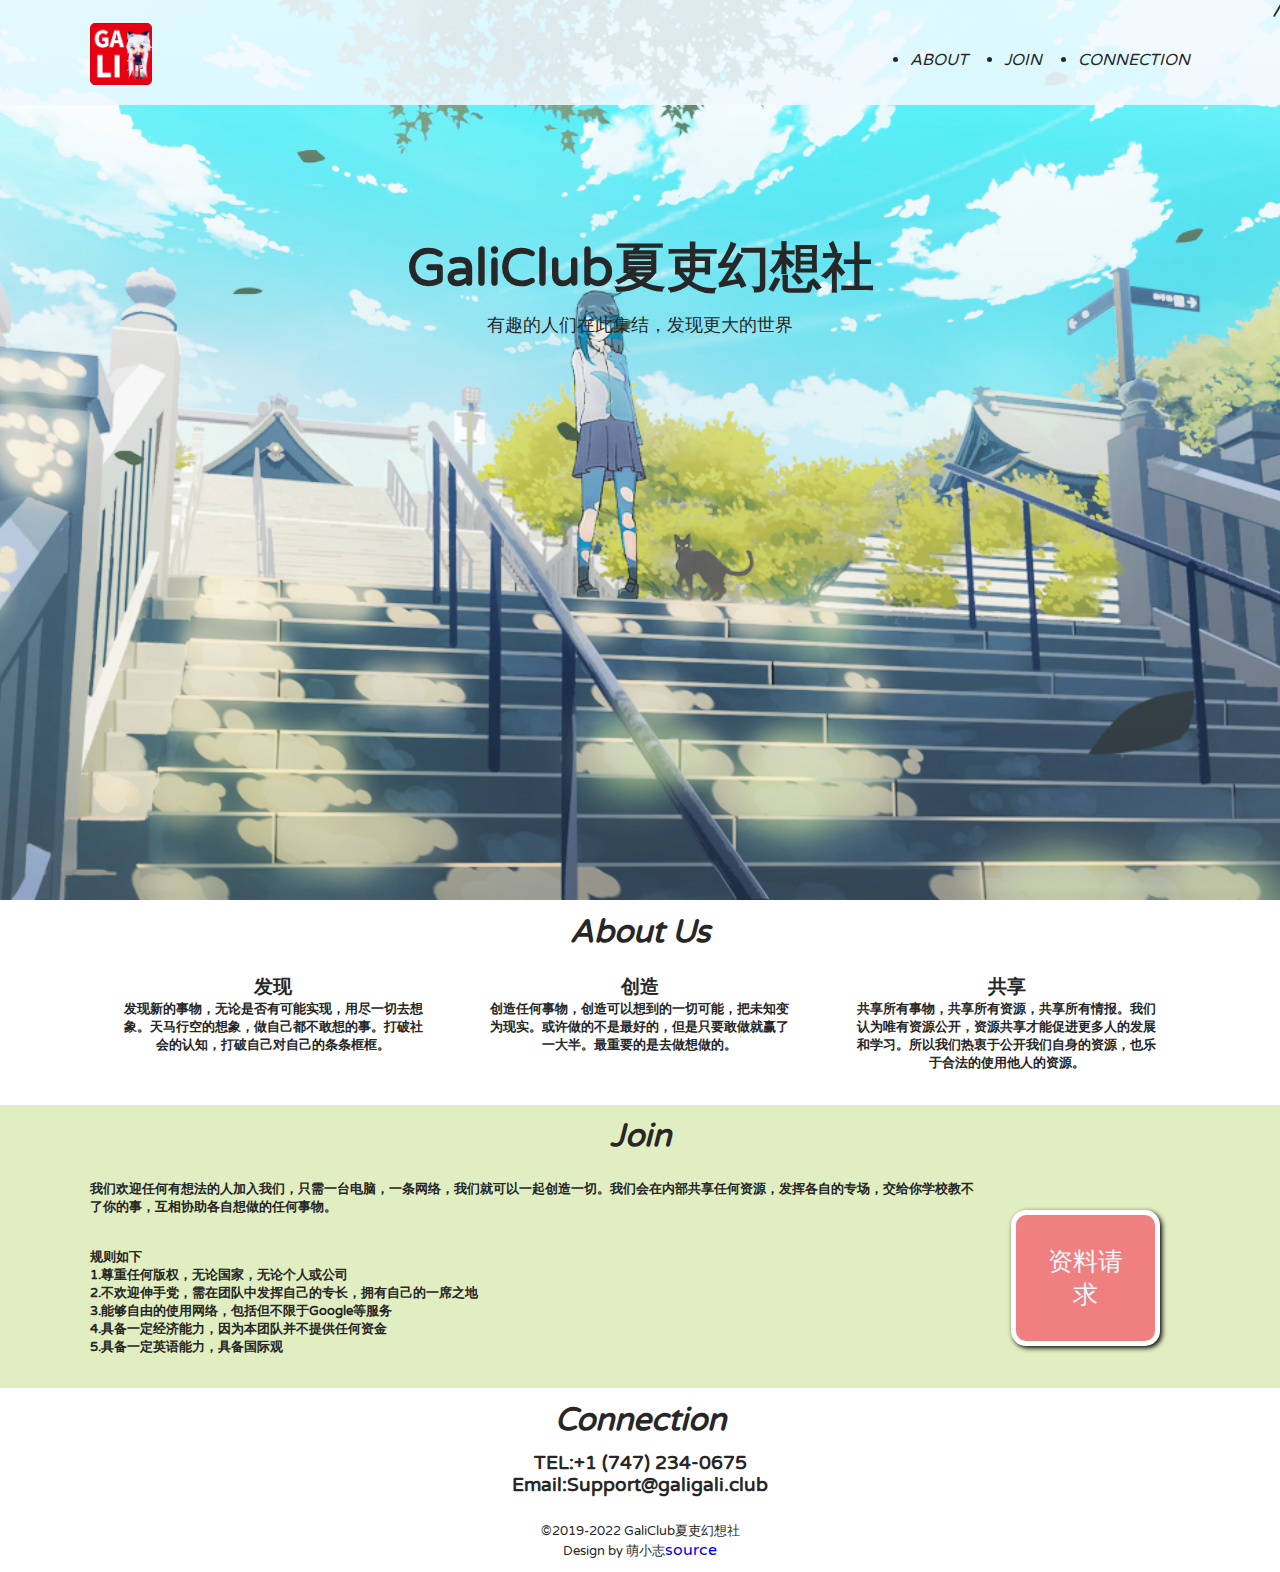
<file: index.html>
<!doctype html>
<html lang="zh-Hant-CN">
    <head>
      <meta chearset="UTF-8">
      <title>GaliClub夏吏幻想社</title>
      <meta name="description" content="有趣的人们在此集结">
      <meta name="viewport" content="width=device-width, initial-scale=1">
      <link rel="icon" type="image/png" href="img/GaliClub Logo 2021.png">
      <link rel="preconnect" href="https://fonts.googleapis.com"> 
      <link rel="preconnect" href="https://fonts.gstatic.com" crossorigin> 
      <link href="https://fonts.googleapis.com/css2?family=Noto+Sans+SC&display=swap" rel="stylesheet">
      <link rel="preconnect" href="https://fonts.googleapis.com">
      <link rel="preconnect" href="https://fonts.gstatic.com" crossorigin>
      <link href="https://fonts.googleapis.com/css2?family=Varela+Round&display=swap" rel="stylesheet">
      <link rel="stylesheet" href="css/style.css">
      <link rel="stylesheet" href="https://cdnjs.cloudflare.com/ajax/libs/animate.css/4.1.1/animate.min.css"/>
    </head>
<!--./head-->
  <body>
    <div id="home" class="big-bg">
      <header>
        <div class="wrapper page-header">
          <h1><a href="https://about.galigali.club"><img class="logo" src="img/GaliClub Logo 2021.png" alt="GaliClub夏吏幻想社"></a></h1>
            <ul class="main-nav">
              <li>
                <a href="#about">About</a>
              </li>
              <li>
                <a href="#join">Join</a>
              </li>
              <li>
                <a href="#contact">Connection</a>
              </li>
            </ul>
        </div>
      </header>
      <div class="home-content wrapper">
        <h2 class="home-title animate__animated animate__rubberBand">GaliClub夏吏幻想社</h2>
        <p class="animate__animated animate__zoomInDown">有趣的人们在此集结，发现更大的世界</p>
      </div>
    </div>
<!--./header-->
    <section id="about">
      <h1>About Us</h1>
      <div class="wrapper">
        <div class="box">
          <h3>发现</h3>
          <h5>发现新的事物，无论是否有可能实现，用尽一切去想象。天马行空的想象，做自己都不敢想的事。打破社会的认知，打破自己对自己的条条框框。</h5>
        </div>
        <div class="box">
          <h3>创造</h3>
          <h5>创造任何事物，创造可以想到的一切可能，把未知变为现实。或许做的不是最好的，但是只要敢做就赢了一大半。最重要的是去做想做的。</h5>
        </div>
        <div class="box">
          <h3>共享</h3>
          <h5>共享所有事物，共享所有资源，共享所有情报。我们认为唯有资源公开，资源共享才能促进更多人的发展和学习。所以我们热衷于公开我们自身的资源，也乐于合法的使用他人的资源。</h5>
        </div>
      </div>
    </section>
<!--./about-->
    <section id="join">
      <h1>Join</h1>
      <div class="wrapper">
        <h5>我们欢迎任何有想法的人加入我们，只需一台电脑，一条网络，我们就可以一起创造一切。我们会在内部共享任何资源，发挥各自的专场，交给你学校教不了你的事，互相协助各自想做的任何事物。<br>
            <br> 
            <br> 
            规则如下<br>
            1.尊重任何版权，无论国家，无论个人或公司<br>
            2.不欢迎伸手党，需在团队中发挥自己的专长，拥有自己的一席之地<br>
            3.能够自由的使用网络，包括但不限于Google等服务<br>
            4.具备一定经济能力，因为本团队并不提供任何资金<br>
            5.具备一定英语能力，具备国际观<br>
        </h5>
          <a href="join" class="button">资料请求</a>
      </div>
    </section>
<!--./join-->    
    <section id="contact">
      <h1>Connection</h1>
      <h3>TEL:+1 (747) 234-0675</h3>
      <h3>Email:Support@galigali.club</h3>
    </section>
<!--./contact-->
    <footer class="footer">
        <p><small>&copy2019-2022 GaliClub夏吏幻想社</small></p>
        <p><small>Design by 萌小志</small><a href="https://github.com/mengxiaozhi/galiclubabout">source</a></p>
    </footer>
<!--./footer-->
  </body>
</html>
</file>
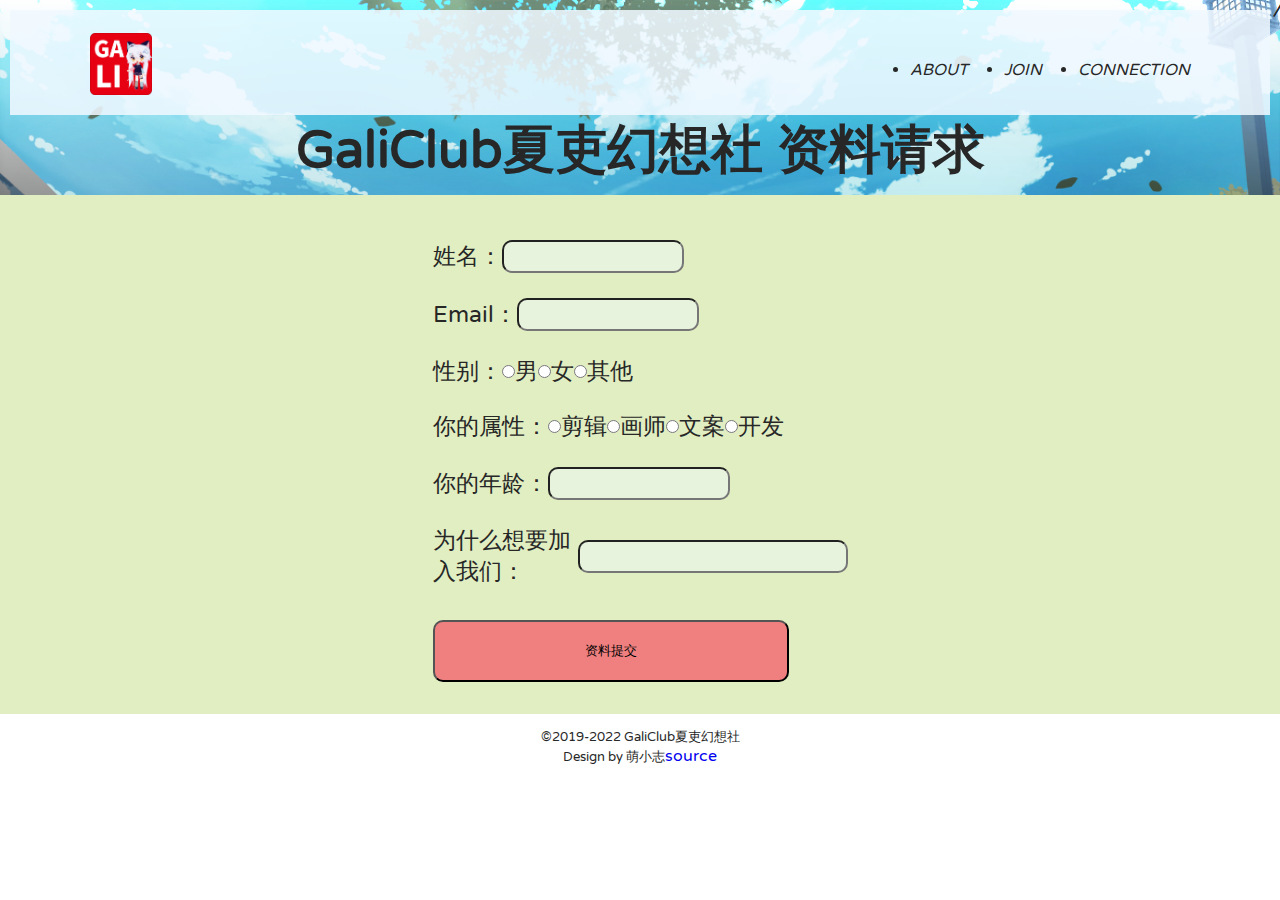
<file: join/index.html>
<!doctype html>
<html lang="zh-Hant-CN">
    <head>
      <meta chearset="UTF-8">
      <title>GaliClub夏吏幻想社</title>
      <meta name="description" content="有趣的人们在此集结">
      <meta name="viewport" content="width=device-width, initial-scale=1">
      <link rel="icon" type="image/png" href="../img/GaliClub Logo 2021.png">
      <link rel="preconnect" href="https://fonts.googleapis.com"> 
      <link rel="preconnect" href="https://fonts.gstatic.com" crossorigin> 
      <link href="https://fonts.googleapis.com/css2?family=Noto+Sans+SC&display=swap" rel="stylesheet">
      <link rel="preconnect" href="https://fonts.googleapis.com">
      <link rel="preconnect" href="https://fonts.gstatic.com" crossorigin>
      <link href="https://fonts.googleapis.com/css2?family=Varela+Round&display=swap" rel="stylesheet">
      <link rel="stylesheet" href="../css/style.css">
      <link rel="stylesheet" href="../css/forms.css">
      <link rel="stylesheet" href="https://cdnjs.cloudflare.com/ajax/libs/animate.css/4.1.1/animate.min.css"/>
    </head>
<!--./head-->
  <body>
    <div id="forms" class="big-bg">
      <header>
        <div class="wrapper page-header">
          <h1><a href="https://about.galigali.club"><img class="logo" src="../img/GaliClub Logo 2021.png" alt="GaliClub夏吏幻想社"></a></h1>
            <ul class="main-nav">
              <li>
                <a href="https://about.galigali.club#about">About</a>
              </li>
              <li>
                <a href="https://about.galigali.club#join">Join</a>
              </li>
              <li>
                <a href="https://about.galigali.club#contact">Connection</a>
              </li>
            </ul>
        </div>
      </header>
<!--./header-->
      <h2 class="forms-title animate__animated animate__rubberBand">GaliClub夏吏幻想社 资料请求</h2>
    </div>
    <form action="https://formspree.io/f/mrgjlrwb" method="post" class="forms" name="GaliClub夏吏幻想社 资料请求">
        <div class="forms-wrapper"> 
          <div>
            <label>
                姓名：<input type="text" name="name">
            </label>
            <label>
              Email：<input type="email" name="email">
            </label>
            <label>
                性别：
                <input type="radio" name="gender" value="男">男
                <input type="radio" name="gender" value="女">女
                <input type="radio" name="gender" value="其他">其他
            </label>
            <label>
                你的属性：    
                <input type="radio" name="positio" value="剪辑">剪辑
                <input type="radio" name="positio" value="画师">画师
                <input type="radio" name="positio" value="文案">文案
                <input type="radio" name="positio" value="开发">开发
            </label>
            <label>
                你的年龄：<input type="text" name="age">
            </label>
            <label>
                为什么想要加入我们：<input type="message" name="message">
            </label>
            <div class="g-recaptcha" data-sitekey="6LeR5_UeAAAAAL4bcLuzmdHj3LzepD9Pcgb9K_j-"></div>
            <input type="submit" value="资料提交" class="submit">   
          </div>  
    </div>
    </form>
    <!--./forms-->
    <footer class="footer">
      <p><small>&copy2019-2022 GaliClub夏吏幻想社</small></p>
      <p><small>Design by 萌小志</small><a href="https://github.com/mengxiaozhi/galiclubabout">source</a></p>
    </footer>
<!--./footer-->
  </body>
</html>
</file>
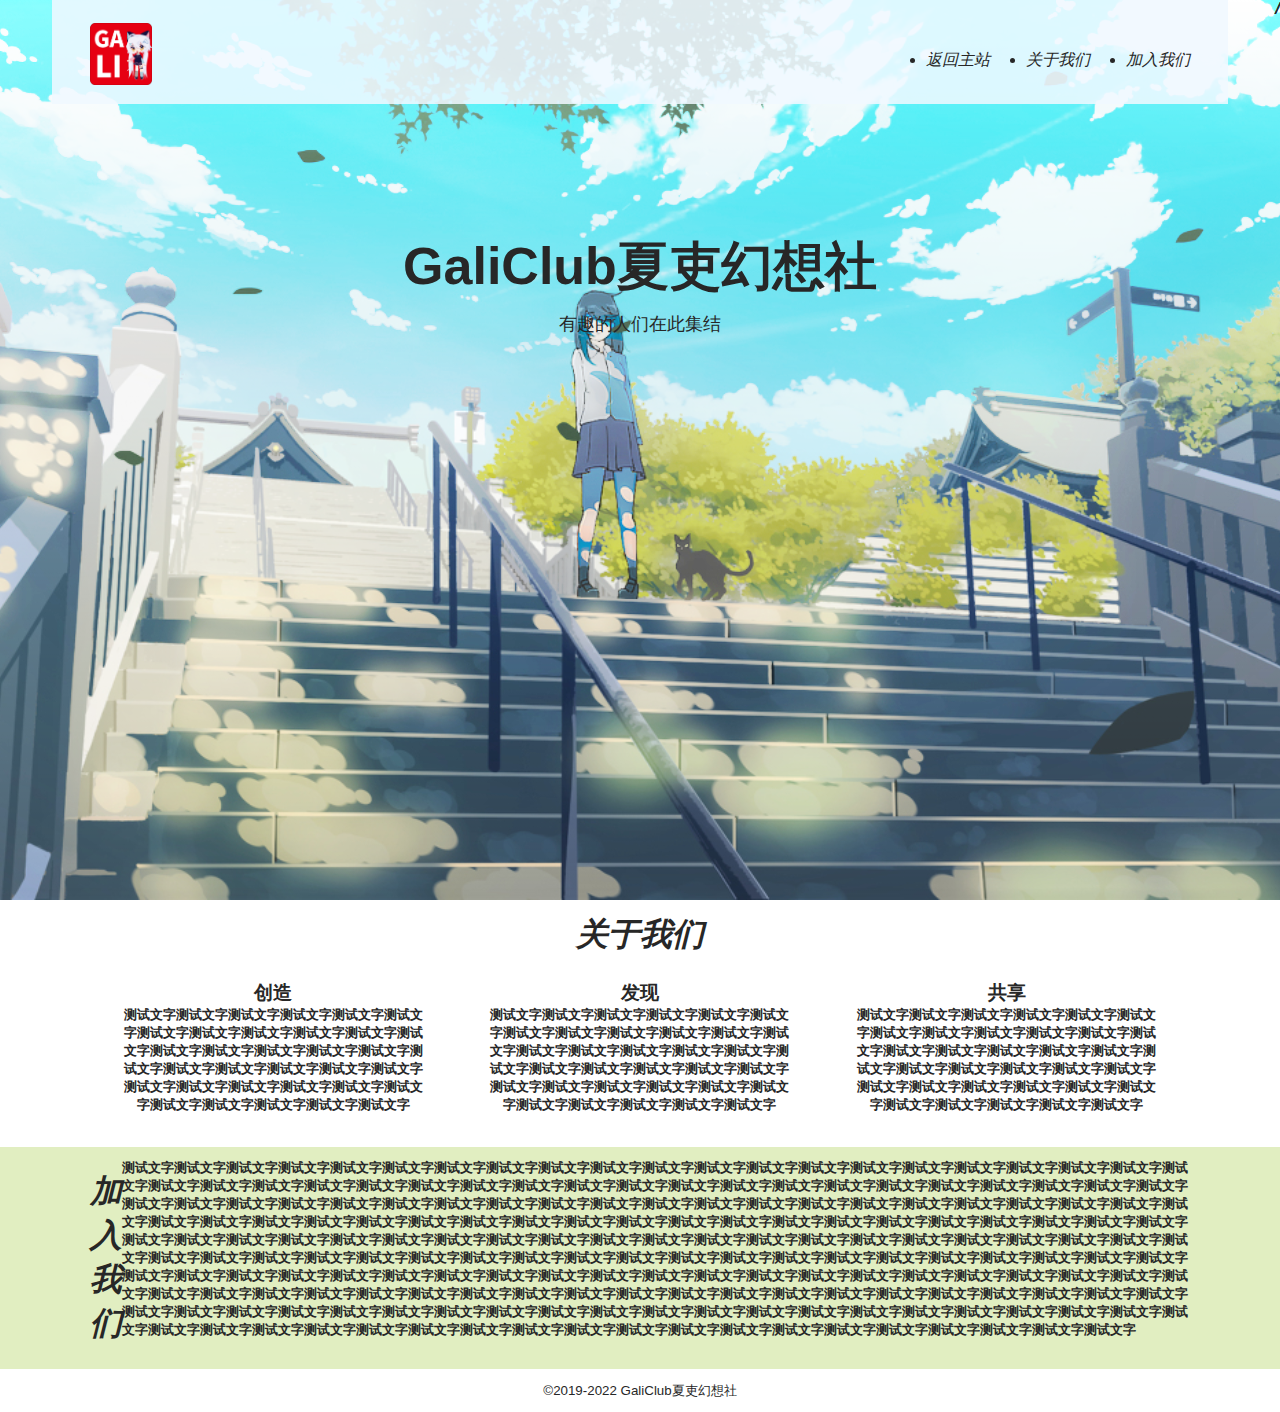
<file: home.html>
<!doctype html>
<html lang="zh-Hant-CN">
    <head>
      <meta chearset="UTF-8">
      <title>GaliClub夏吏幻想社</title>
      <meta name="description" content="有趣的人们在此集结">
      <link rel="icon" type="image/png" href="img/GaliClub Logo 2021.png">
      <link href="https://fonts.googleapis.com/css2?family=ZCOOL+KuaiLe&display=swap" rel="stylesheet">
      <link rel="stylesheet" href="css/style.css">
    </head>
<!--./head-->
  <body>
    <div id="home" class="big-bg">
      <header class="page-header wrapper">
        <h1><a href="https://about.galigali.club"><img class="logo" src="img/GaliClub Logo 2021.png" alt="GaliClub夏吏幻想社"></a></h1>
          <ul class="main-nav">
            <li><a href="https://galigali.club">返回主站</a></li>
            <li><a href="#about">关于我们</a></li>
            <li><a href="#join">加入我们</a></li>
          </ul>
      </header>
      <div class="home-content wrapper">
        <h2 class="home-title">GaliClub夏吏幻想社</h2>
        <p>有趣的人们在此集结</p>
      </div>
    </div>
<!--./header-->
    <section id="about">
      <h1>关于我们</h1>
      <div class="wrapper">
        <div class="box">
          <h3>创造</h3>
          <h5>测试文字测试文字测试文字测试文字测试文字测试文字测试文字测试文字测试文字测试文字测试文字测试文字测试文字测试文字测试文字测试文字测试文字测试文字测试文字测试文字测试文字测试文字测试文字测试文字测试文字测试文字测试文字测试文字测试文字测试文字测试文字测试文字测试文字测试文字</h5>
        </div>
        <div class="box">
          <h3>发现</h3>
          <h5>测试文字测试文字测试文字测试文字测试文字测试文字测试文字测试文字测试文字测试文字测试文字测试文字测试文字测试文字测试文字测试文字测试文字测试文字测试文字测试文字测试文字测试文字测试文字测试文字测试文字测试文字测试文字测试文字测试文字测试文字测试文字测试文字测试文字测试文字</h5>
        </div>
        <div class="box">
          <h3>共享</h3>
          <h5>测试文字测试文字测试文字测试文字测试文字测试文字测试文字测试文字测试文字测试文字测试文字测试文字测试文字测试文字测试文字测试文字测试文字测试文字测试文字测试文字测试文字测试文字测试文字测试文字测试文字测试文字测试文字测试文字测试文字测试文字测试文字测试文字测试文字测试文字</h5>
        </div>
      </div>
    </section>
<!--./about-->
    <section id="join">
      <div class="wrapper">
        <h1>加入我们</h1>
      <h5>测试文字测试文字测试文字测试文字测试文字测试文字测试文字测试文字测试文字测试文字测试文字测试文字测试文字测试文字测试文字测试文字测试文字测试文字测试文字测试文字测试文字测试文字测试文字测试文字测试文字测试文字测试文字测试文字测试文字测试文字测试文字测试文字测试文字测试文字测试文字测试文字测试文字测试文字测试文字测试文字测试文字测试文字测试文字测试文字测试文字测试文字测试文字测试文字测试文字测试文字测试文字测试文字测试文字测试文字测试文字测试文字测试文字测试文字测试文字测试文字测试文字测试文字测试文字测试文字测试文字测试文字测试文字测试文字测试文字测试文字测试文字测试文字测试文字测试文字测试文字测试文字测试文字测试文字测试文字测试文字测试文字测试文字测试文字测试文字测试文字测试文字测试文字测试文字测试文字测试文字测试文字测试文字测试文字测试文字测试文字测试文字测试文字测试文字测试文字测试文字测试文字测试文字测试文字测试文字测试文字测试文字测试文字测试文字测试文字测试文字测试文字测试文字测试文字测试文字测试文字测试文字测试文字测试文字测试文字测试文字测试文字测试文字测试文字测试文字测试文字测试文字测试文字测试文字测试文字测试文字测试文字测试文字测试文字测试文字测试文字测试文字测试文字测试文字测试文字测试文字测试文字测试文字测试文字测试文字测试文字测试文字测试文字测试文字测试文字测试文字测试文字测试文字测试文字测试文字测试文字测试文字测试文字测试文字测试文字测试文字测试文字测试文字测试文字测试文字测试文字测试文字测试文字测试文字测试文字测试文字测试文字测试文字测试文字测试文字测试文字测试文字测试文字测试文字测试文字测试文字测试文字测试文字测试文字测试文字测试文字测试文字测试文字测试文字测试文字测试文字测试文字测试文字测试文字测试文字测试文字测试文字测试文字测试文字测试文字测试文字测试文字测试文字测试文字测试文字</h5>
      </div>
    </section>
<!--./join-->    
    <footer class="footer">
        <p><small>&copy2019-2022 GaliClub夏吏幻想社</small></p>
    </footer>
<!--./footer-->
  </body>
</html>
</file>
<file: css/style.css>
@charset "UTF-8";
* {padding:0;margin:0}；


/*重制CSS*/
* {
    padding:0;
    margin:0;
}


/*共通部分*/
html {
    font-size: 100%;
    scroll-behavior: smooth;
}
body {
    font-family: 'Noto Sans SC', sans-serif;
    font-family: 'Varela Round', sans-serif;
    color: rgb(39, 39, 39);
}
a {
    text-decoration: none;
}
h1 {
    color: rgb(39, 39, 39);
    text-align: center;
    padding: 1% 0;
    font-family: 'Varela Round', sans-serif;
    font-style: italic;
}
img {
    max-width: 100%;
}
.big-bg {
    background-size: cover;
    background-position: center top;
    background-repeat: no-repeat;
}
.button {
    font-size: 25px;
    color: aliceblue;
    text-align: center;
    background-color: lightcoral;
    border-radius: 15px;
    padding: 30px 30px;
    margin: 30px 30px 30px 30px;
    border: 5px;
    border-style: solid;
    border-color: white;
    box-shadow: 2px 2px 5px #000;
}
.button:hover{
    background-color: rgb(248, 107, 107);
}



/*Header 页首*/
header {
    background-color: rgba(240, 248, 255, 0.867);
}
.logo {
    width: 62px;
    height: 62px;
    margin-top: 12px;
}
.main-nav {
    display: flex;
    text-transform: uppercase;
    margin-top: 50px;
}
.main-nav li{
    margin-left: 36px;
    font-style: italic;
}
.main-nav li:after{
    content: "/";
    position: absolute;
    top: 0;
    right: 0;
}
.main-nav a{
    color: rgb(39, 39, 39);
}
.main-nav a:hover{
    color: rgb(97, 97, 97);
}
.page-header{
    display: flex;
    justify-content: space-between;
}
.wrapper {
    max-width: 1100px;
    margin: 0 auto;
    padding: 0 3%;
}


/*Home Content*/
#home {
    background-image: url(../img/81390105_p0_master1200.jpg),linear-gradient(rgb(255, 255, 255),rgba(255, 255, 255, 0));
    background-blend-mode: hard-light;
    min-height: 100vh;
}
.home-content {
    text-align: center;
    margin-top: 10%;
}
.home-content p {
    font-size: 1.125rem;
    margin: 10px 0 42px;
}
.home-title{
    font-size: 52px;
}



/*About*/
#about .wrapper{
    display: flex;
    justify-content: space-around;
    padding-bottom: 23px;
}
#about .box {
    width: 300px;
    text-align: center;
    padding: 10px 10px 10px 10px;
}


/*Join*/
#join{
    background-color: #e1eec1;
}
#join .wrapper{
    display: flex;
    justify-content: space-between;
    padding-top: 12px;
    padding-bottom: 12px;
}


/*Contact*/
#contact {
    padding-bottom: 12px;
}
#contact h3{
    text-align: center;
}


/*Footer*/
.footer {
    background-color: #ffffff;
    text-align: center;
    padding-top: 12px;
    padding-bottom: 12px;
}

/*Mobile*/
@media (max-width: 600px) {
}
</file>
<file: css/forms.css>
@charset "UTF-8";

/*Forms*/
.forms-title{
    text-align: center;
    font-size: 52px;
}
#forms {
    background-image: url(../img/81390105_p0_master1200.jpg),linear-gradient(rgb(255, 255, 255),rgba(255, 255, 255, 0));
    background-blend-mode: hard-light;
    padding: 10px;
}
.forms {
    background-color: #e1eec1;
    padding: 20px;
}
.forms-wrapper {
    max-width: 1100px;
    margin: 0 auto;
    padding: 1% 3%;
    flex-flow: column;
    display: flex;
    align-items: center;
}   
.forms-wrapper label {
    font-size: 23px;
    display: flex;
    align-items: center;
    padding: 3% 0%;
}
.submit {
    font-family: 'ZCOOL KuaiLe', cursive;
    background-color: lightcoral;
    border-radius: 10px;
    padding: 20px 150px;
    margin-top: 20px;
}
input[type=text],input[type=email] {
    padding: 7px 2px;
    width: 42%;
    background-color: rgba(240, 248, 255, 0.473);
    border-radius: 10px;
}
input[type=message] {
    padding: 7px 2px;
    width: 100%;
    height: 100%;
    background-color: rgba(240, 248, 255, 0.473);
    border-radius: 10px;
}
</file>
